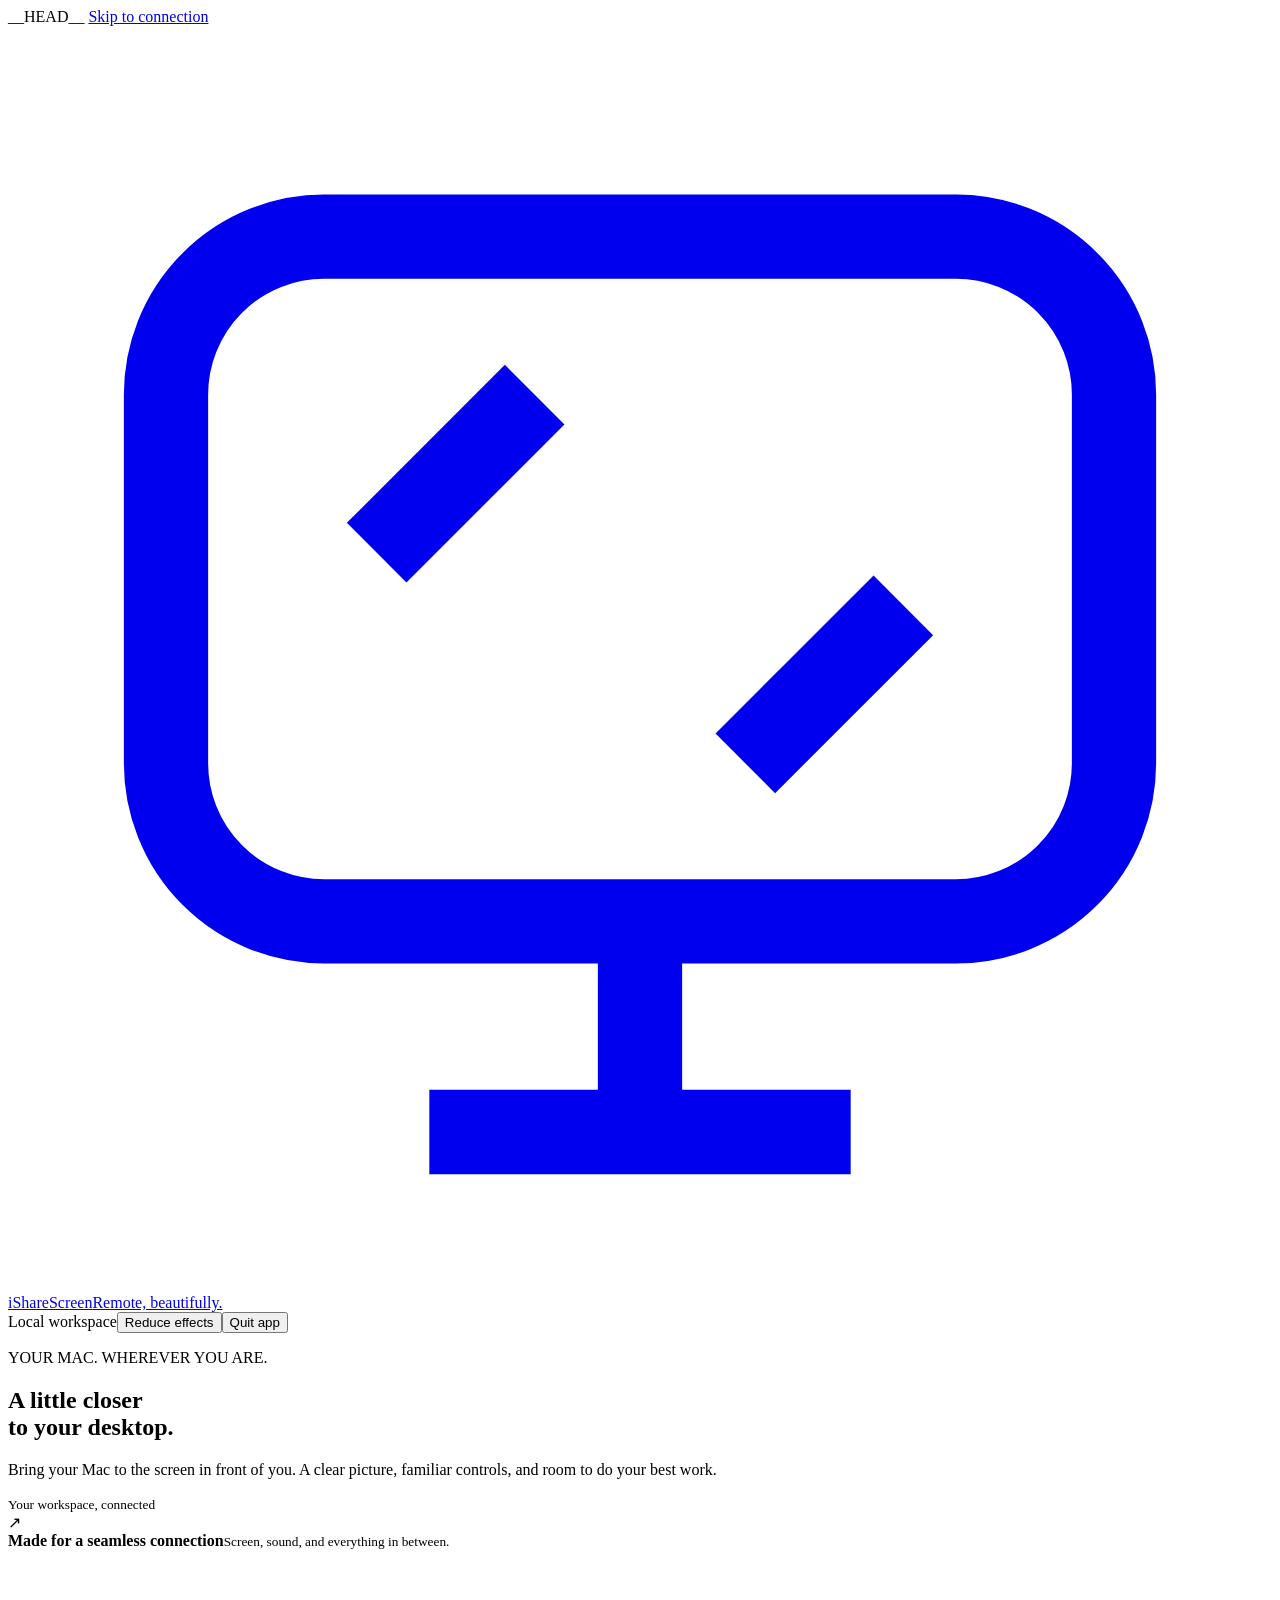
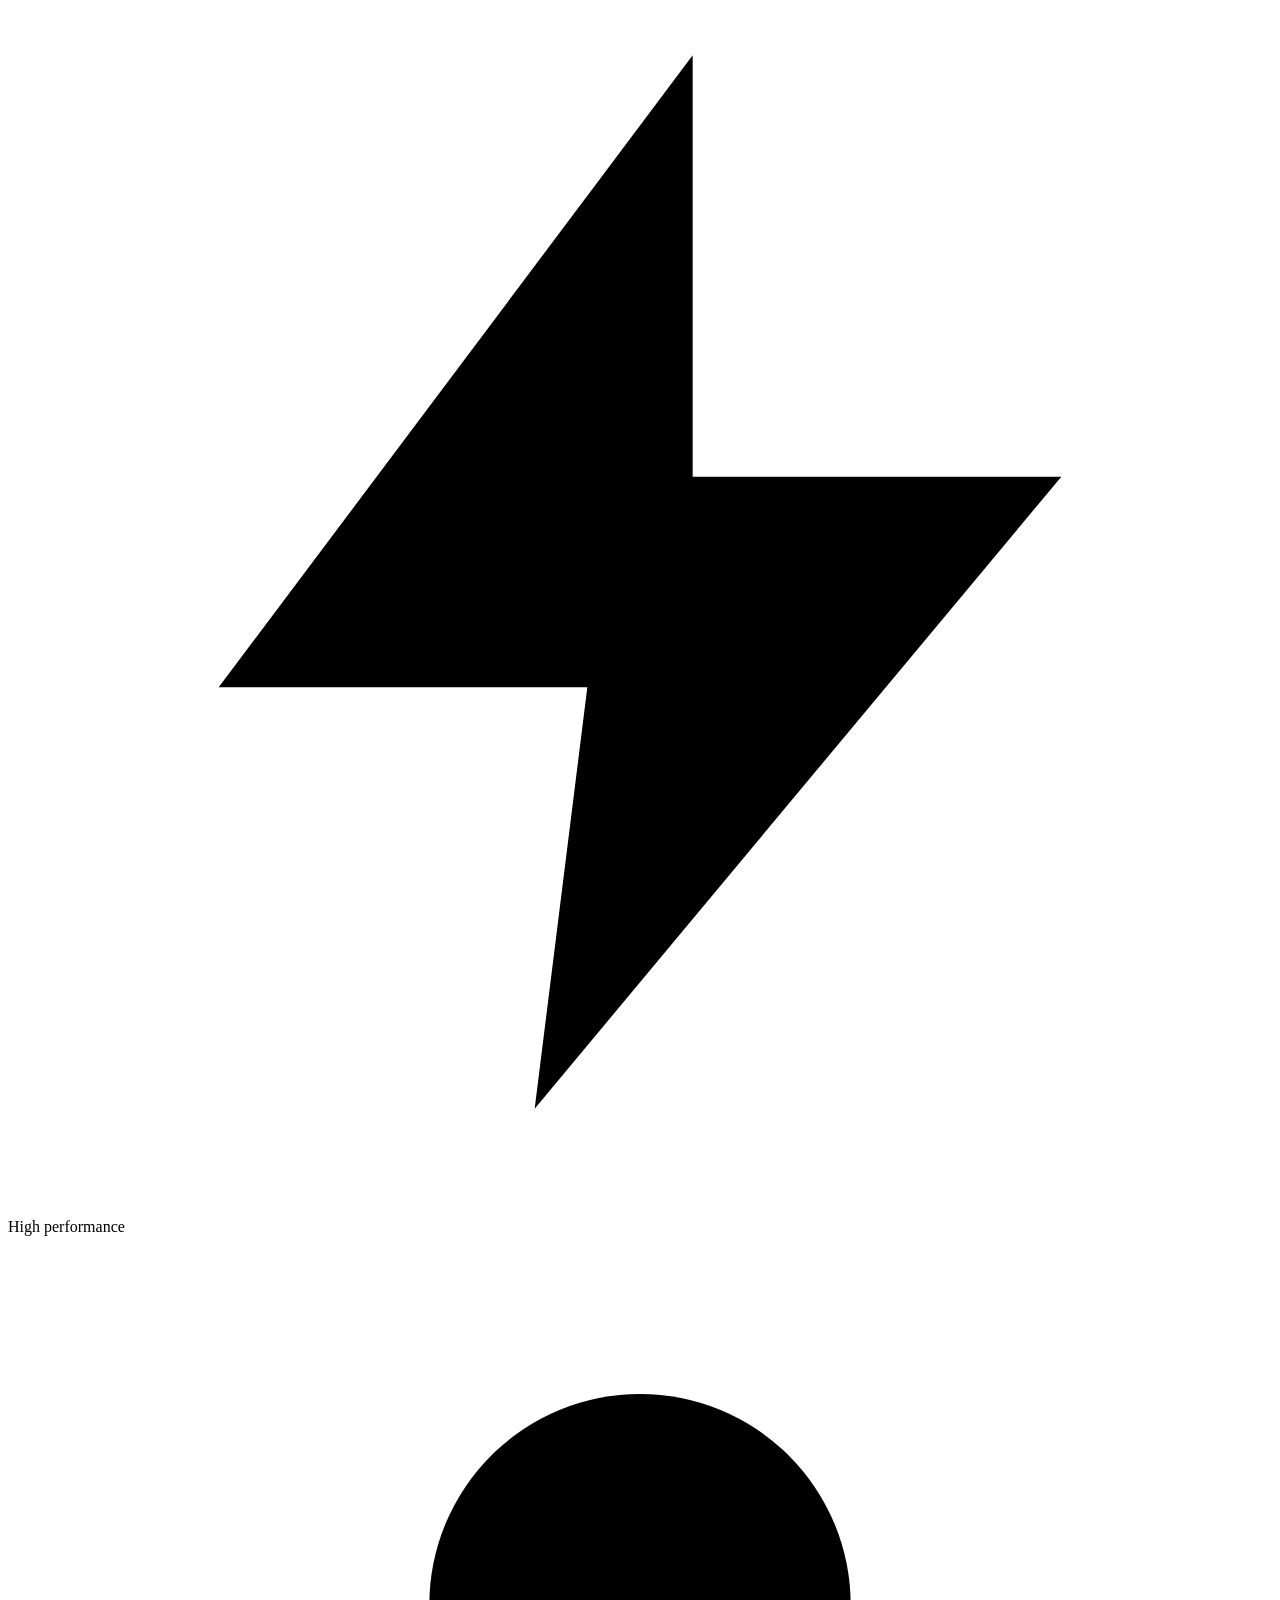
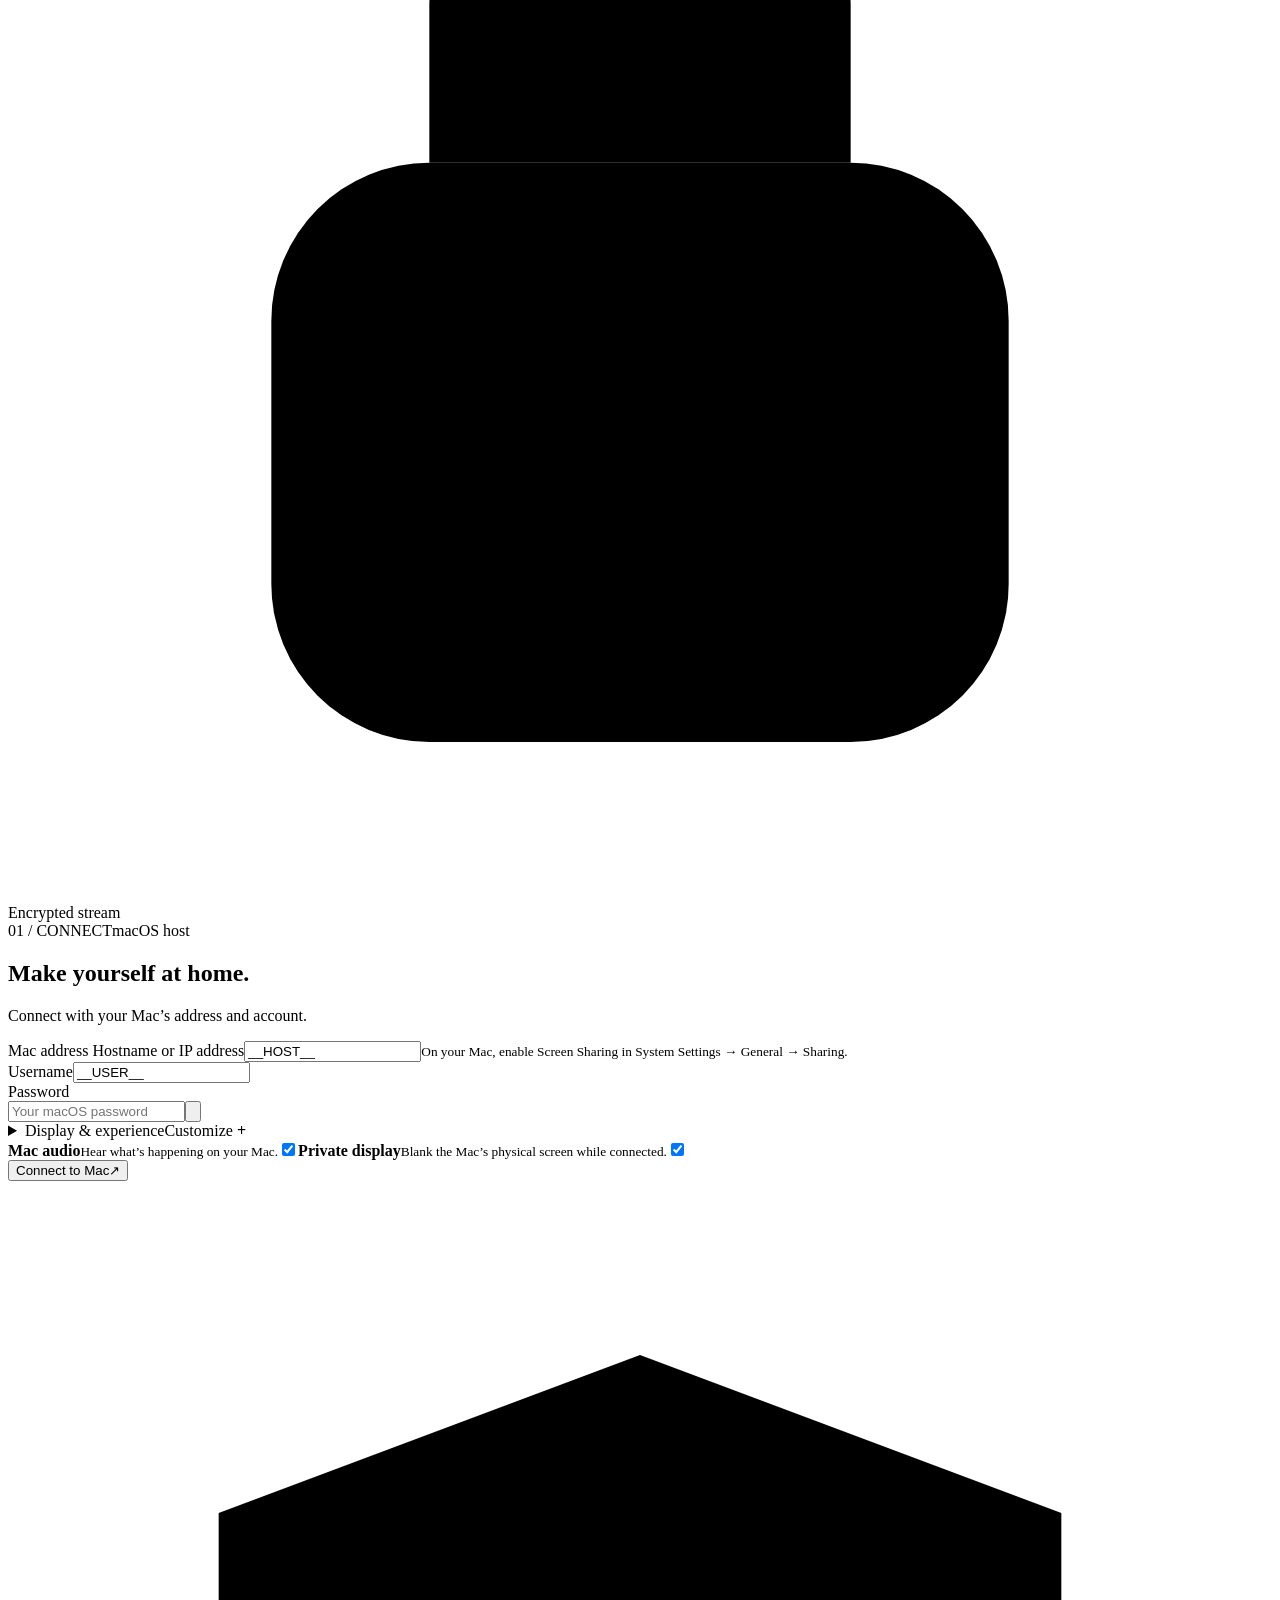
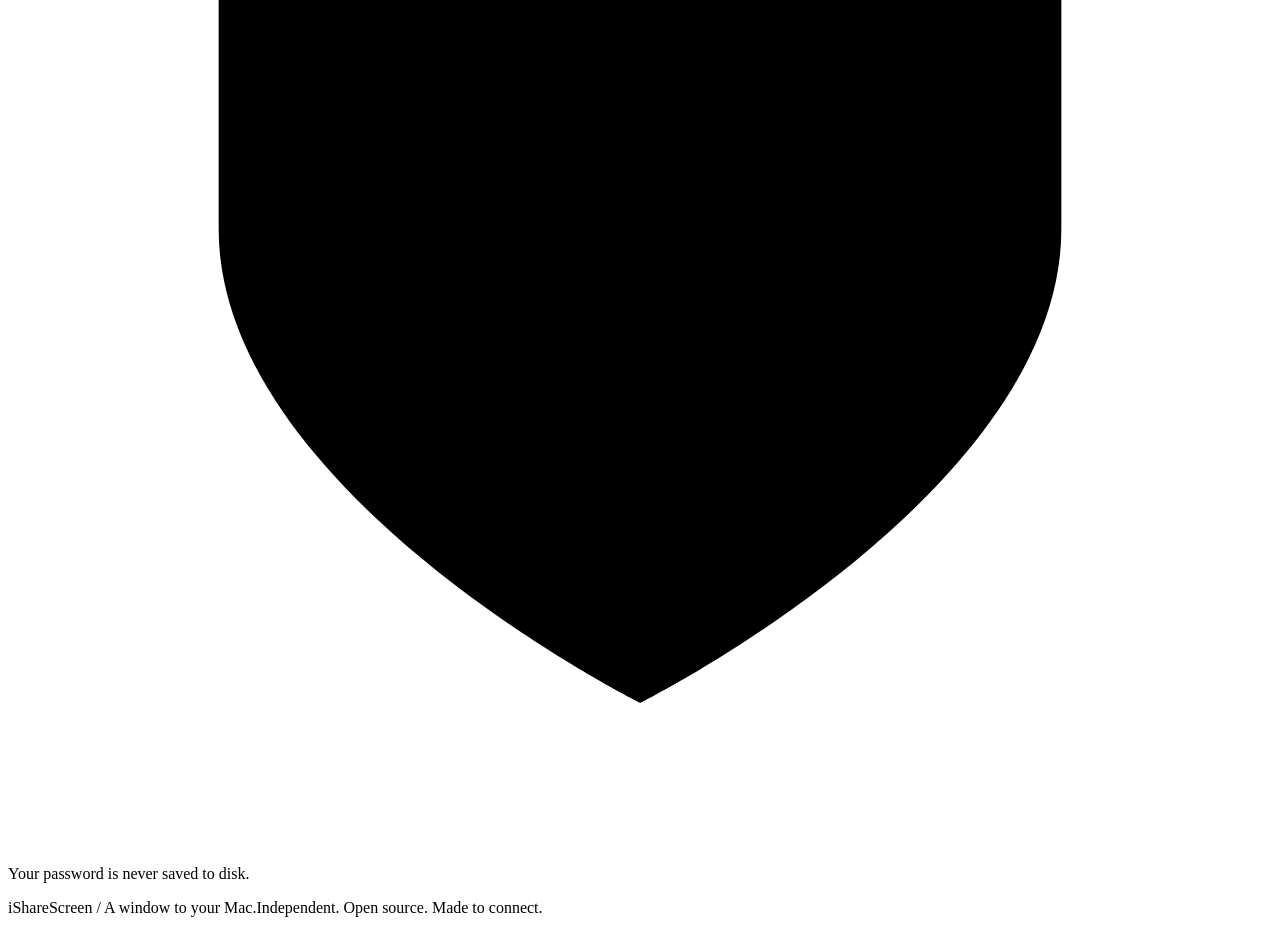
<file: src/isharescreen/gui/static/connect.html>
<!doctype html>
<html lang="en" class="lg-motion">
  <head>
    <title>Connect · iShareScreen</title>
    __HEAD__
  </head>
  <body class="connect-page has-scene">
    <a class="skip-link" href="#connection">Skip to connection</a>
    <div
      class="lg-scene"
      data-lg-scene="signin"
      data-lg-scene-mode="background"
      aria-hidden="true"
    ></div>
    <header class="app-header glass">
      <a class="brand" href="/" aria-label="iShareScreen home"
        ><span class="brand-icon"
          ><svg
            viewBox="0 0 24 24"
            fill="none"
            stroke="currentColor"
            stroke-width="1.6"
          >
            <rect x="3" y="4" width="18" height="13" rx="3" />
            <path d="M8 21h8m-4-4v4m-5-11 3-3m4 7 3-3" /></svg></span
        >iShareScreen<span class="brand-tag">Remote, beautifully.</span></a
      >
      <div class="header-right">
        <span class="local-badge"><i></i> Local workspace</span
        ><button
          class="btn btn-glass effects-toggle"
          type="button"
          aria-pressed="false"
        >
          Reduce effects</button
        ><button class="btn btn-glass quit-app" type="button">Quit app</button>
      </div>
    </header>
    <main class="connect-layout" id="connection">
      <section class="intro" data-lg-reveal>
        <p class="eyebrow">YOUR MAC. WHEREVER YOU ARE.</p>
        <h1>A little closer <br />to your <span>desktop.</span></h1>
        <p class="intro-copy">
          Bring your Mac to the screen in front of you. A clear picture,
          familiar controls, and room to do your best work.
        </p>
        <div class="desktop-art" aria-hidden="true">
          <div class="art-window glass">
            <div class="art-toolbar">
              <span></span><span></span><span></span
              ><small>Your workspace, connected</small>
            </div>
            <div class="art-screen">
              <div class="art-orb"></div>
              <div class="art-pane">
                <span class="art-folder"></span><i></i><i></i><i></i>
              </div>
              <div class="art-dock"><i></i><i></i><i></i><i></i><i></i></div>
            </div>
          </div>
          <div class="art-caption glass">
            <span class="connection-glyph">↗</span>
            <div>
              <strong>Made for a seamless connection</strong
              ><small>Screen, sound, and everything in between.</small>
            </div>
          </div>
        </div>
        <div class="feature-row">
          <span
            ><svg viewBox="0 0 24 24">
              <path d="m13 2-9 12h7l-1 8 10-12h-7z" /></svg
            >High performance</span
          ><span
            ><svg viewBox="0 0 24 24">
              <rect x="5" y="10" width="14" height="11" rx="3" />
              <path d="M8 10V7a4 4 0 0 1 8 0v3" /></svg
            >Encrypted stream</span
          >
        </div>
      </section>
      <section class="connection-shell glass" data-lg-reveal>
        <form
          class="connection-form"
          method="post"
          action="/connect"
          onsubmit="return prepVideo();"
        >
          <div class="form-heading">
            <span class="section-number">01 / CONNECT</span
            ><span class="badge">macOS host</span>
          </div>
          <h2>Make yourself at home.</h2>
          <p class="form-sub">Connect with your Mac’s address and account.</p>
          <div class="field">
            <label for="host"
              >Mac address <span>Hostname or IP address</span></label
            ><input
              id="host"
              type="text"
              name="host"
              placeholder="studio-mac.local"
              value="__HOST__"
              required
              autocomplete="off"
              autocapitalize="none"
              spellcheck="false"
              aria-describedby="host-help"
            /><small id="host-help"
              >On your Mac, enable Screen Sharing in System Settings → General →
              Sharing.</small
            >
          </div>
          <div class="field">
            <label for="user">Username</label
            ><input
              id="user"
              type="text"
              name="user"
              placeholder="Your macOS username"
              value="__USER__"
              required
              autocomplete="username"
              autocapitalize="none"
              spellcheck="false"
            />
          </div>
          <div class="field">
            <label for="password">Password</label>
            <div class="password-field">
              <input
                id="password"
                type="password"
                name="password"
                placeholder="Your macOS password"
                required
                autocomplete="current-password"
              /><button
                type="button"
                class="password-toggle"
                aria-label="Show password"
                aria-pressed="false"
              >
                <svg
                  viewBox="0 0 24 24"
                  fill="none"
                  stroke="currentColor"
                  stroke-width="1.6"
                >
                  <path d="M2 12s4-7 10-7 10 7 10 7-4 7-10 7S2 12 2 12Z" />
                  <circle cx="12" cy="12" r="3" />
                </svg>
              </button>
            </div>
          </div>
          <details class="display-options">
            <summary>
              <span>Display &amp; experience</span
              ><span class="summary-meta">Customize <b>+</b></span>
            </summary>
            <div class="options-content">
              <div class="field">
                <label for="frontend">Open screen in</label
                ><select id="frontend" name="frontend">
                  <option value="browser" __BROWSER_SEL__>Browser</option>
                  <option value="desktop" __DESKTOP_SEL__>
                    Native desktop window
                  </option>
                </select>
              </div>
              <div class="option-grid">
                <div class="field">
                  <label for="advertise">Resolution</label
                  ><select id="advertise" name="advertise">
                    <option value="auto">Auto · fit window</option>
                    <option value="3840x2160">3840 × 2160 · 4K</option>
                    <option value="3440x1440">3440 × 1440 · Ultrawide</option>
                    <option value="2560x1600">2560 × 1600</option>
                    <option value="2560x1440">2560 × 1440 · QHD</option>
                    <option value="1920x1200">1920 × 1200</option>
                    <option value="1920x1080">1920 × 1080 · Full HD</option>
                    <option value="1680x1050">1680 × 1050</option>
                    <option value="1600x900">1600 × 900</option>
                    <option value="1366x768">1366 × 768</option>
                    <option value="1280x720">1280 × 720 · HD</option>
                    <option value="1024x768">1024 × 768</option>
                    <option value="800x600">800 × 600</option>
                  </select>
                </div>
                <div class="field">
                  <label for="scale">Display scale</label
                  ><select id="scale" name="scale">
                    <option value="1.0">100%</option>
                    <option value="1.5">150%</option>
                    <option value="2.0" selected>200% · Retina</option>
                    <option value="2.5">250%</option>
                    <option value="3.0">300%</option>
                    <option value="3.5">350%</option>
                    <option value="4.0">400%</option>
                  </select>
                </div>
              </div>
              <p class="field-note">
                Higher resolution uses more bandwidth. Display scale adjusts the
                size of text and controls.
              </p>
              <div class="field">
                <label for="decoder">Video decoder</label
                ><select id="decoder" name="decoder">
                  __DECODER_OPTIONS__
                </select>
              </div>
            </div>
          </details>
          <div class="toggle-list">
            <label class="toggle-row" for="audio"
              ><span
                ><strong>Mac audio</strong
                ><small>Hear what’s happening on your Mac.</small></span
              ><input
                class="switch"
                type="checkbox"
                name="audio"
                id="audio"
                checked /></label
            ><label class="toggle-row" for="curtain"
              ><span
                ><strong>Private display</strong
                ><small
                  >Blank the Mac’s physical screen while connected.</small
                ></span
              ><input
                class="switch"
                type="checkbox"
                name="curtain"
                id="curtain"
                checked
            /></label>
          </div>
          <button
            class="btn btn-primary btn-glass connect-button"
            type="submit"
          >
            <span>Connect to Mac</span><span aria-hidden="true">↗</span>
          </button>
          <p class="privacy-note">
            <svg viewBox="0 0 24 24">
              <path d="M12 3 4 6v6c0 5 8 9 8 9s8-4 8-9V6z" />
              <path d="m8 12 3 3 5-6" /></svg
            >Your password is never saved to disk.
          </p>
        </form>
      </section>
    </main>
    <footer class="app-footer">
      <span
        >iShareScreen <span class="footer-divider">/</span> A window to your
        Mac.</span
      ><span>Independent. Open source. Made to connect.</span>
    </footer>
    <script>
      function prepVideo() {
        const f = document.querySelector("[name=frontend]");
        if (f.value === "browser") window.open("/video-wait", "_blank");
        return true;
      }
    </script>
  </body>
</html>
</file>
